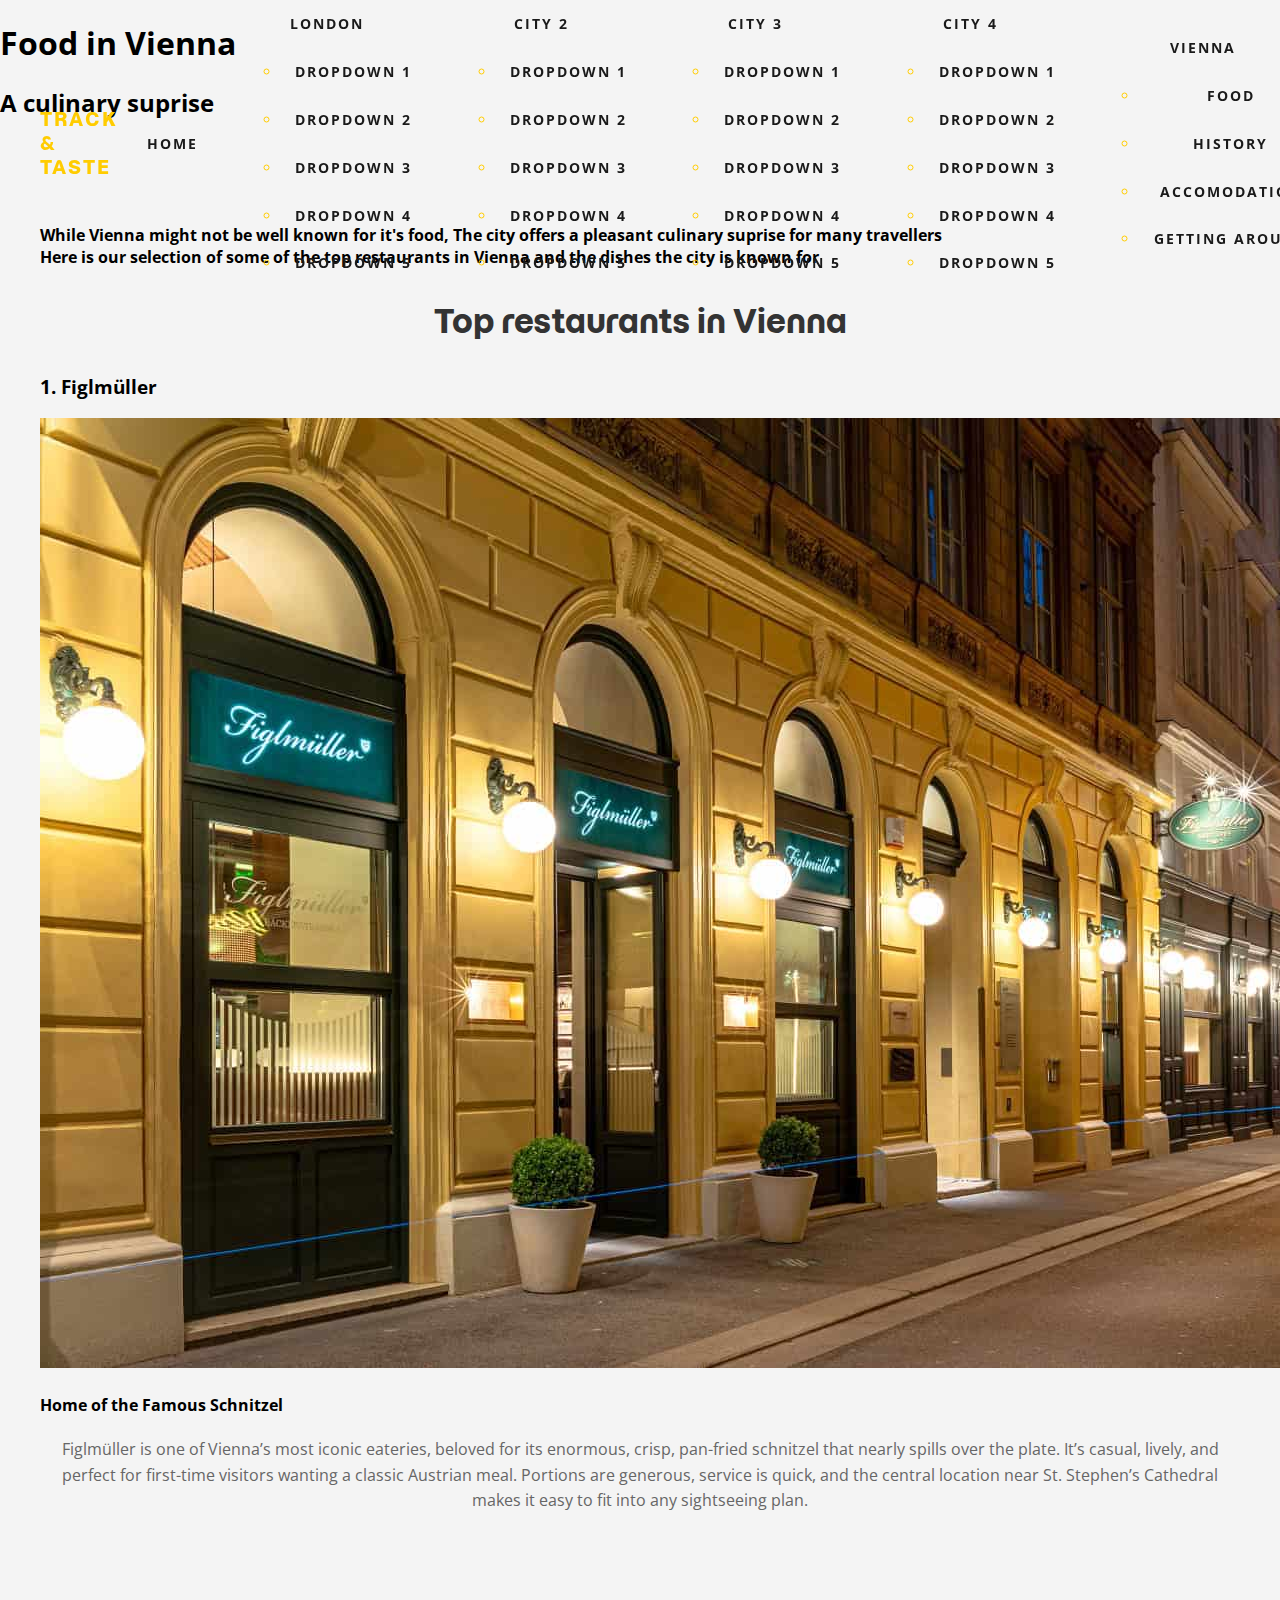
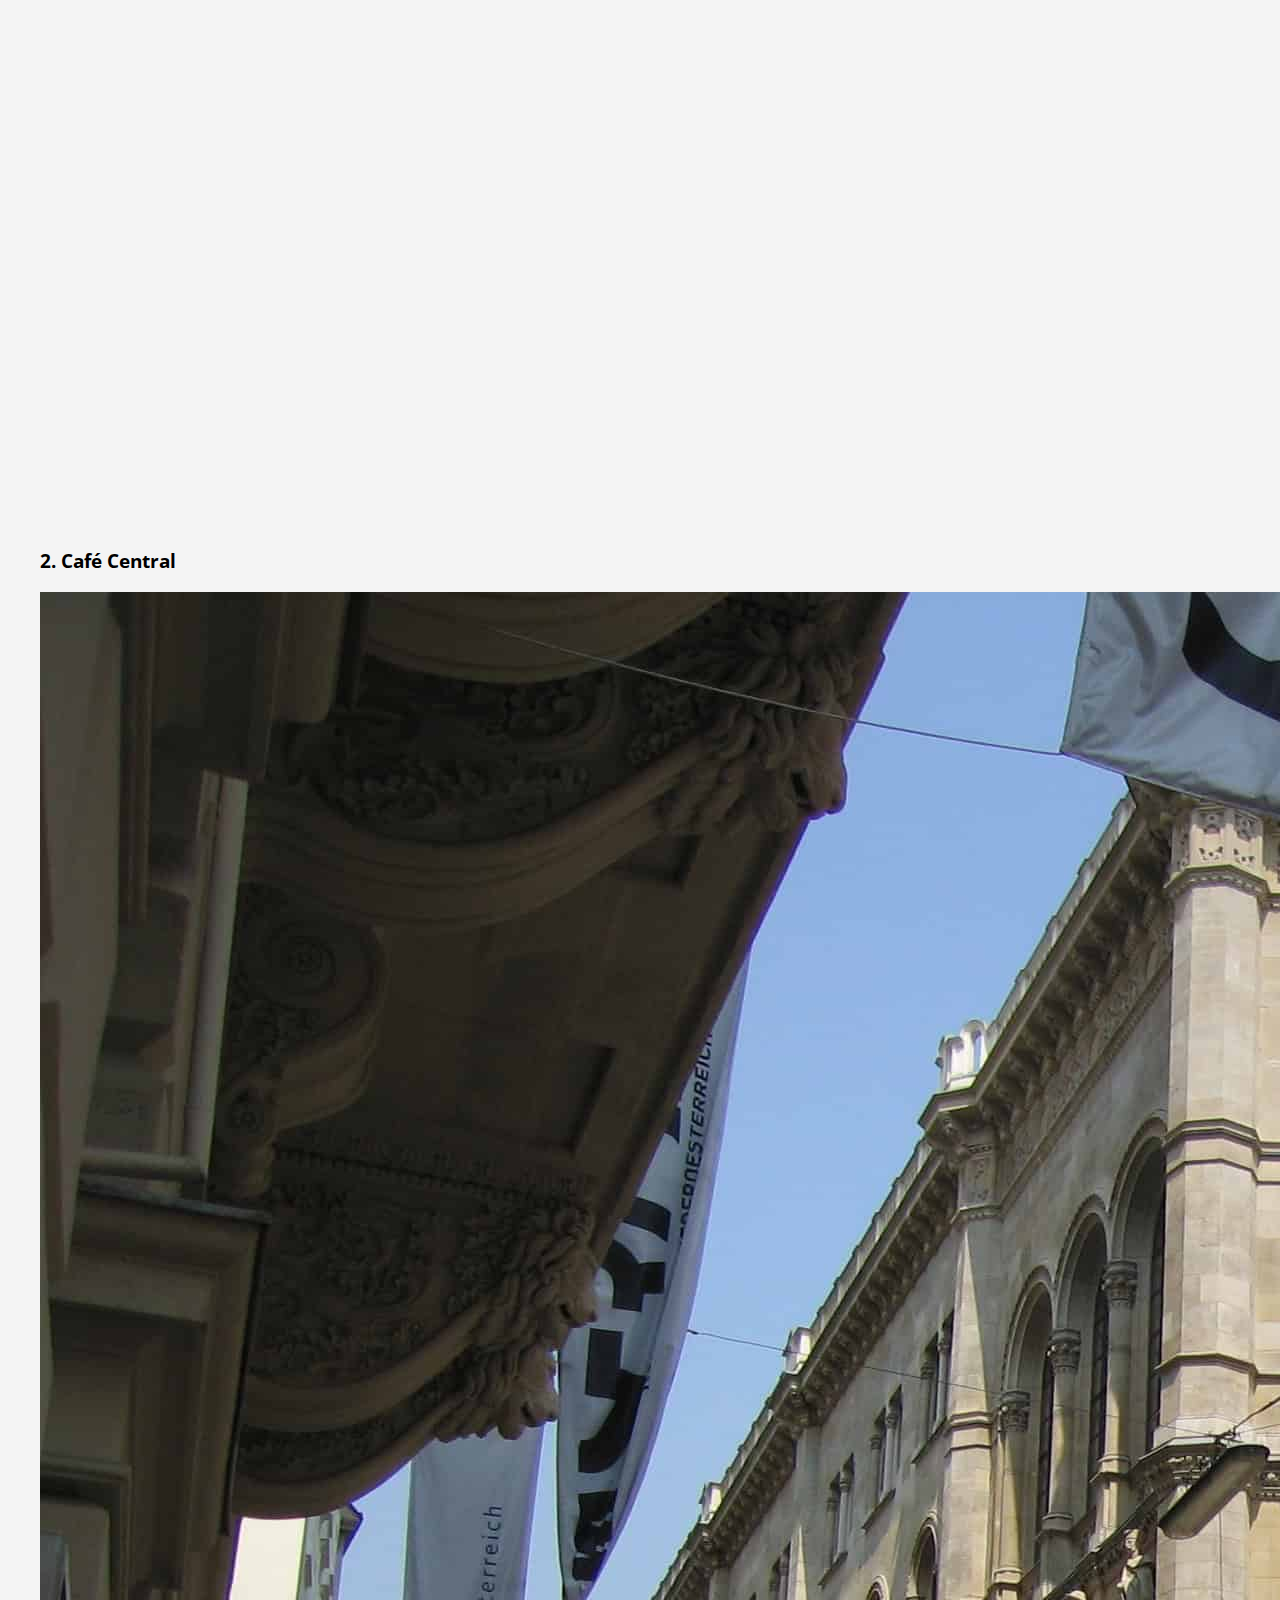
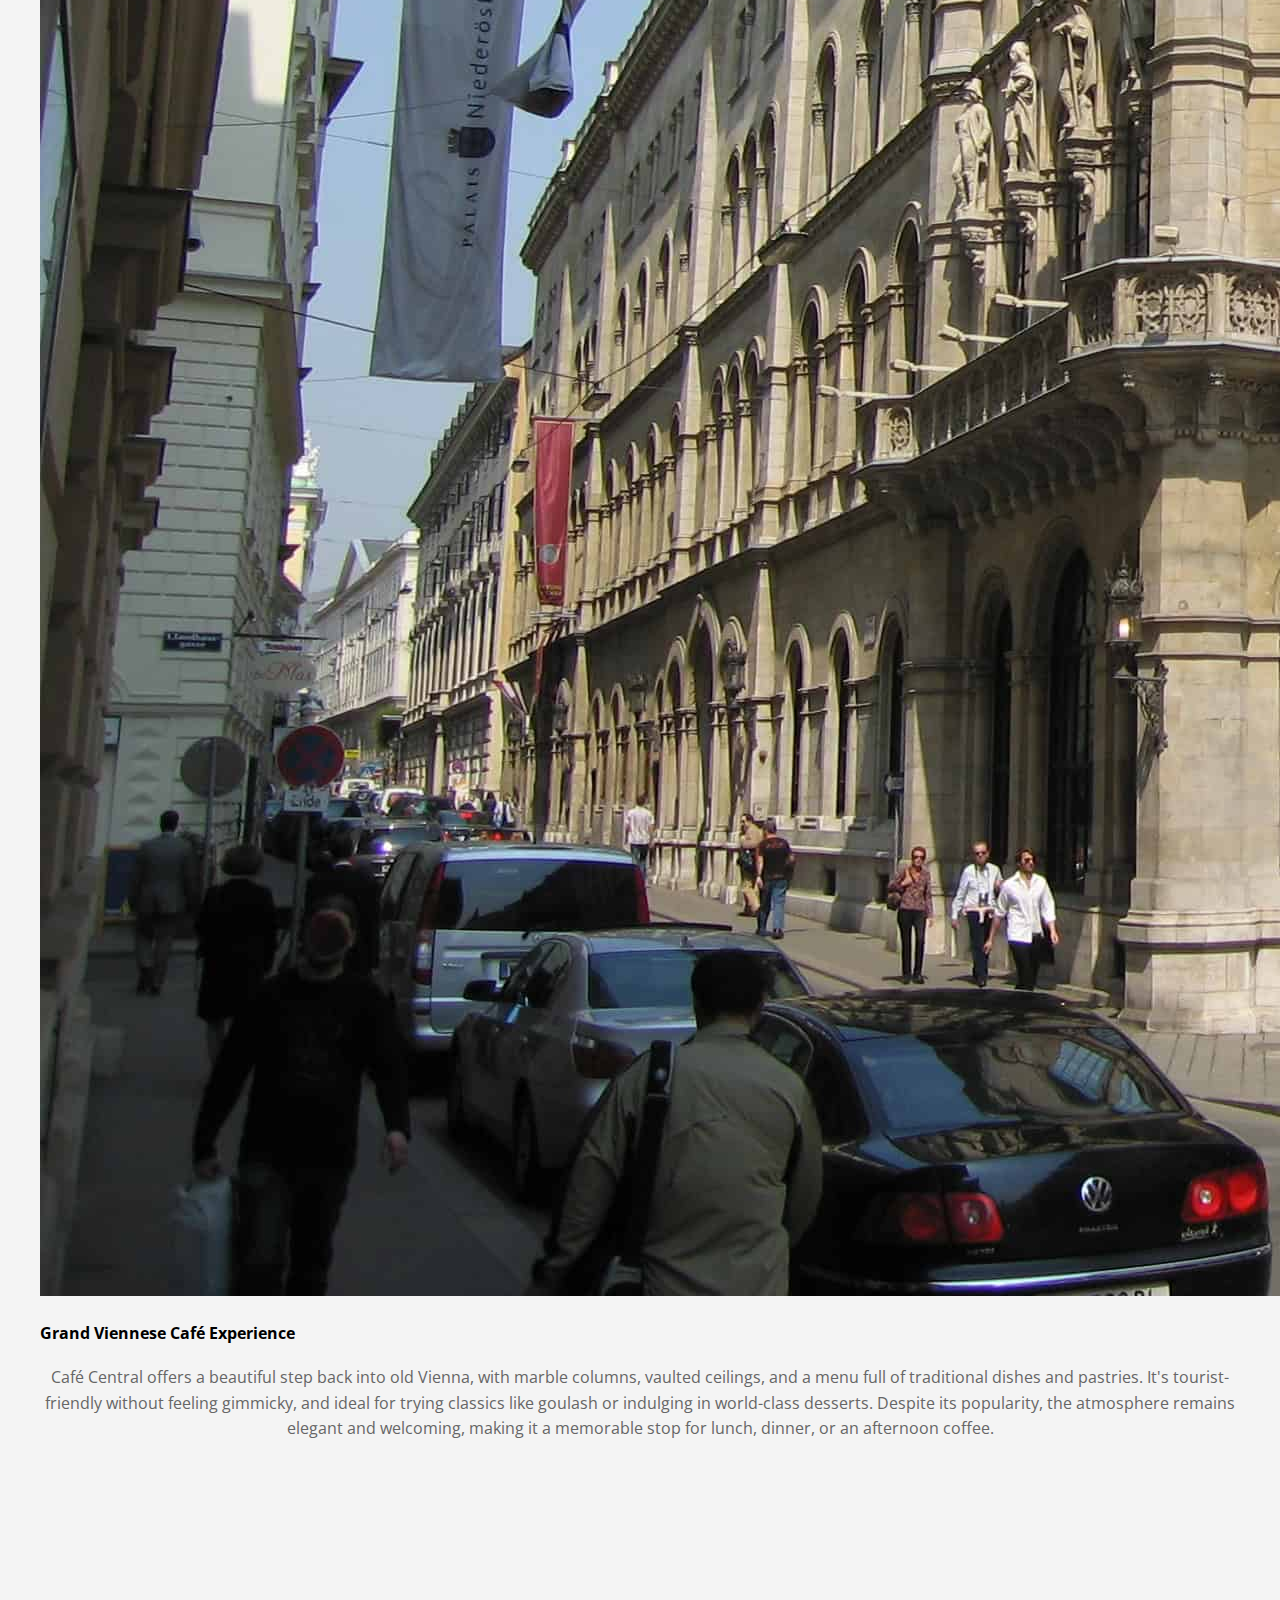
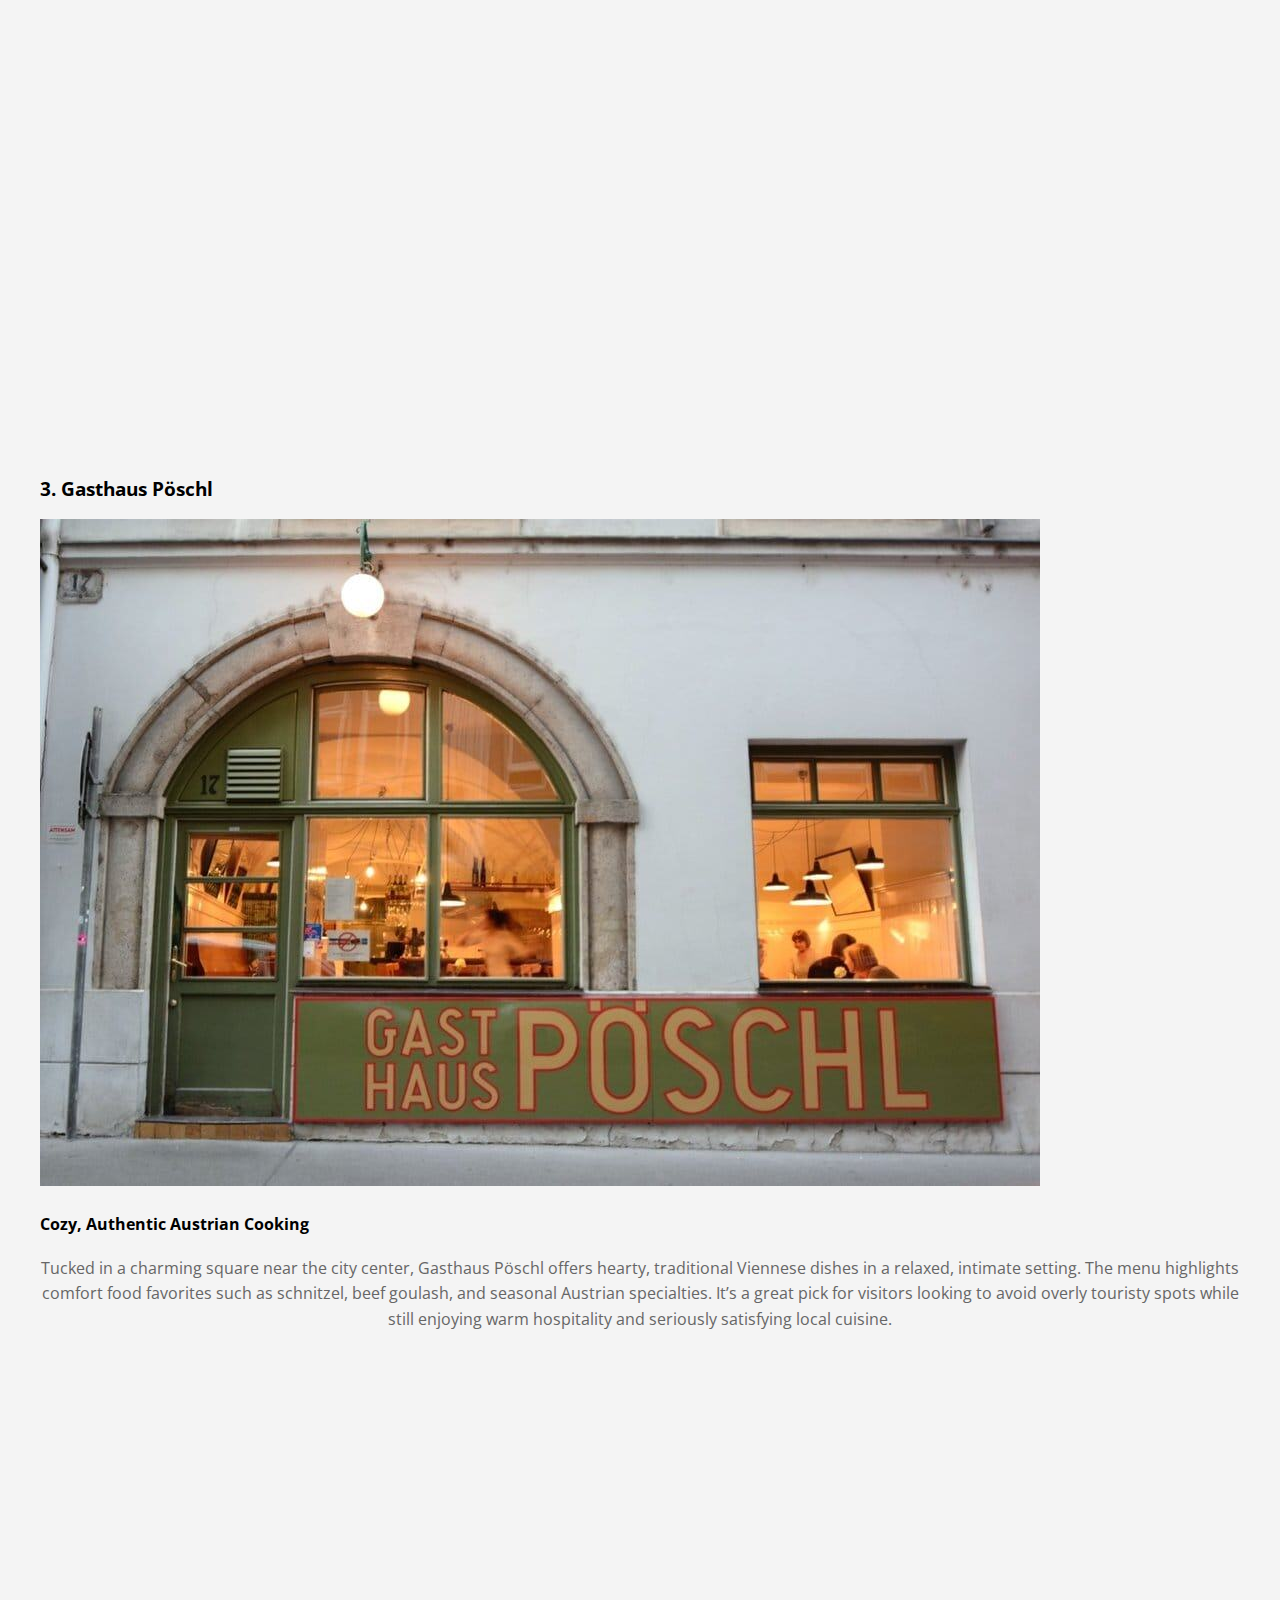
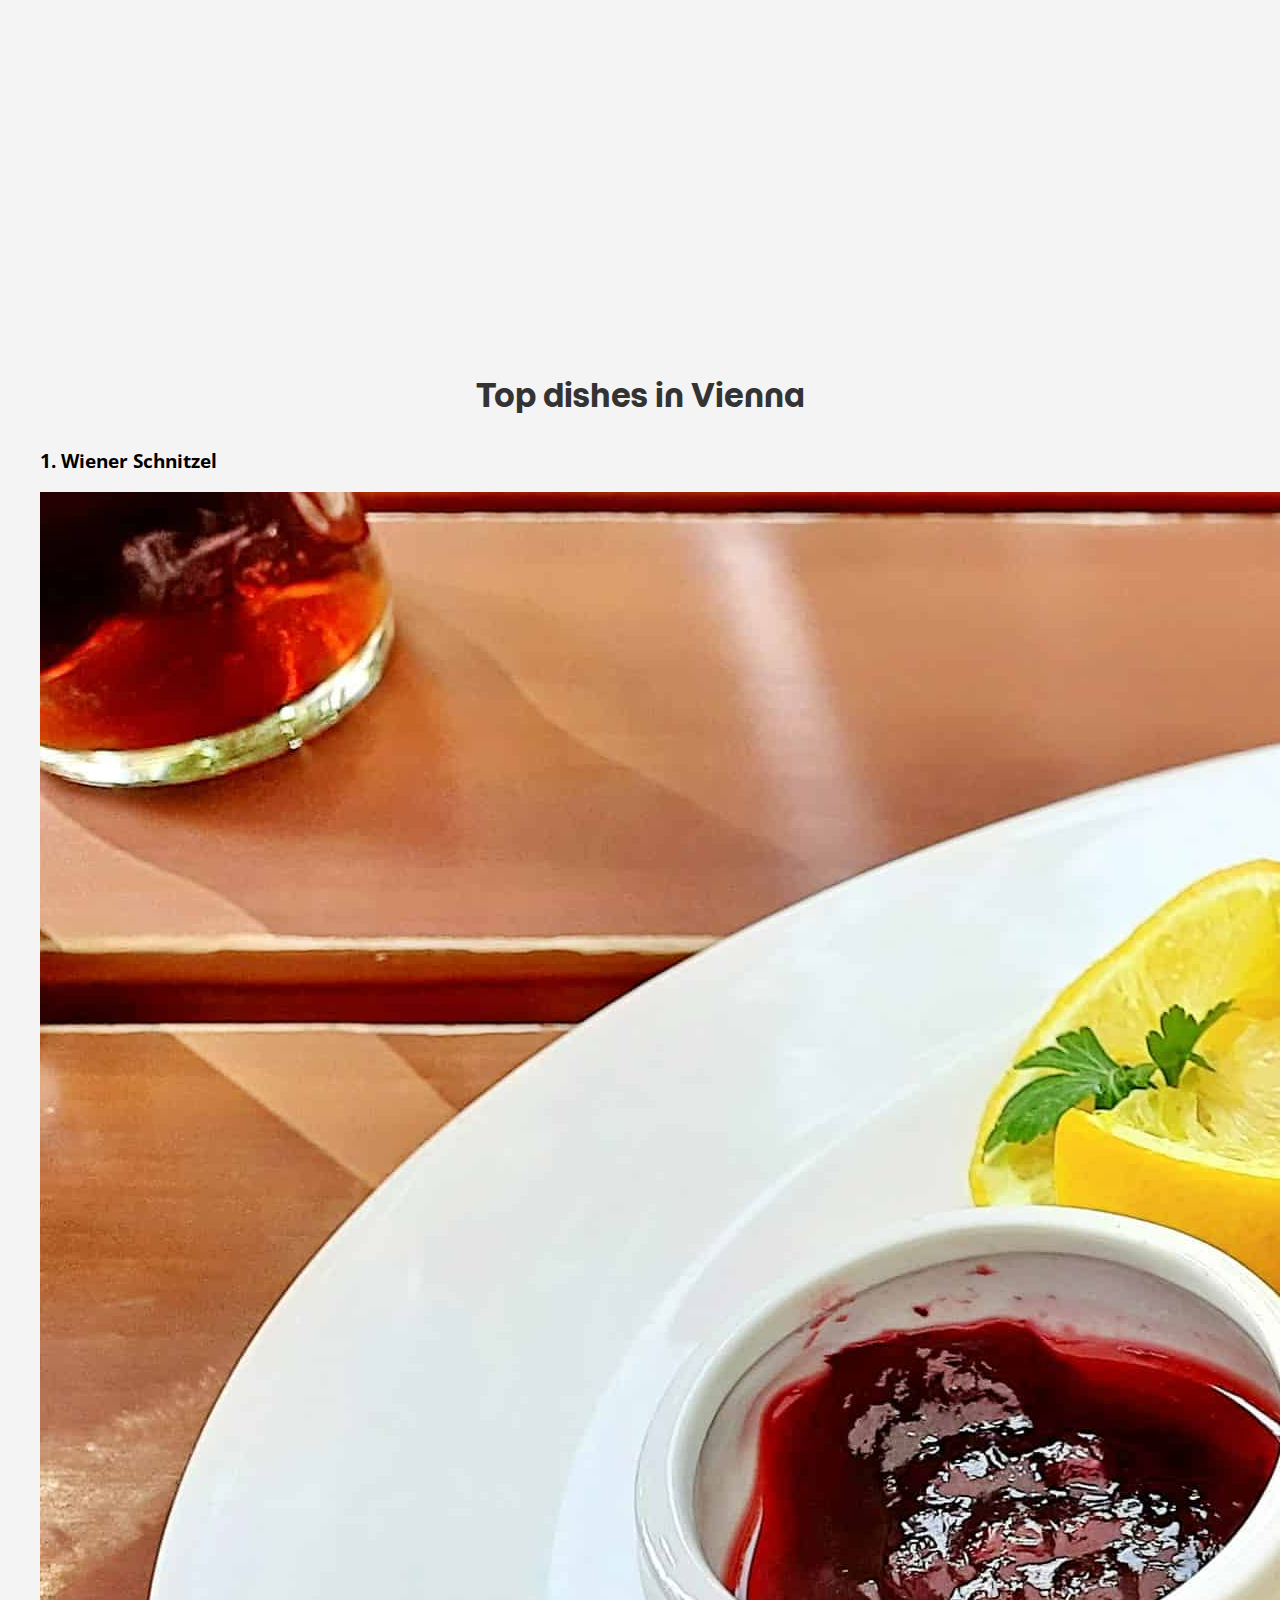
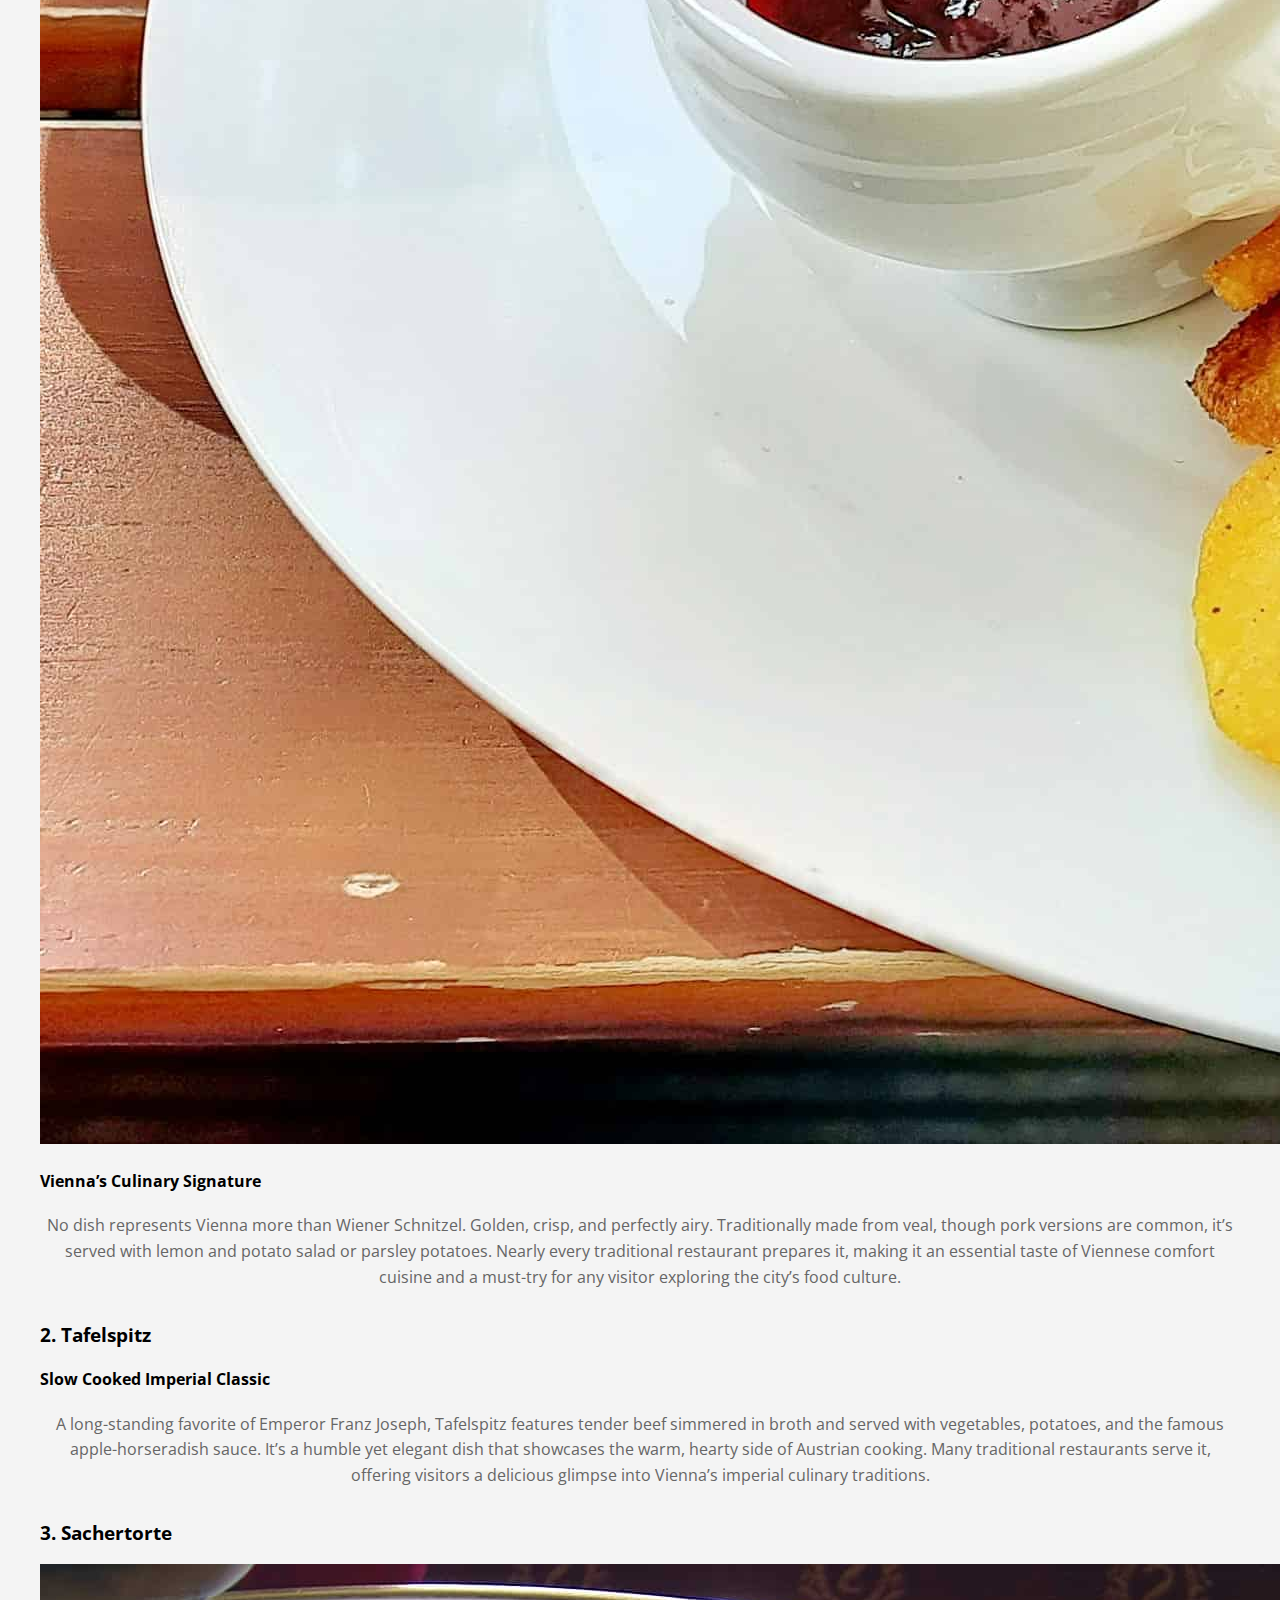
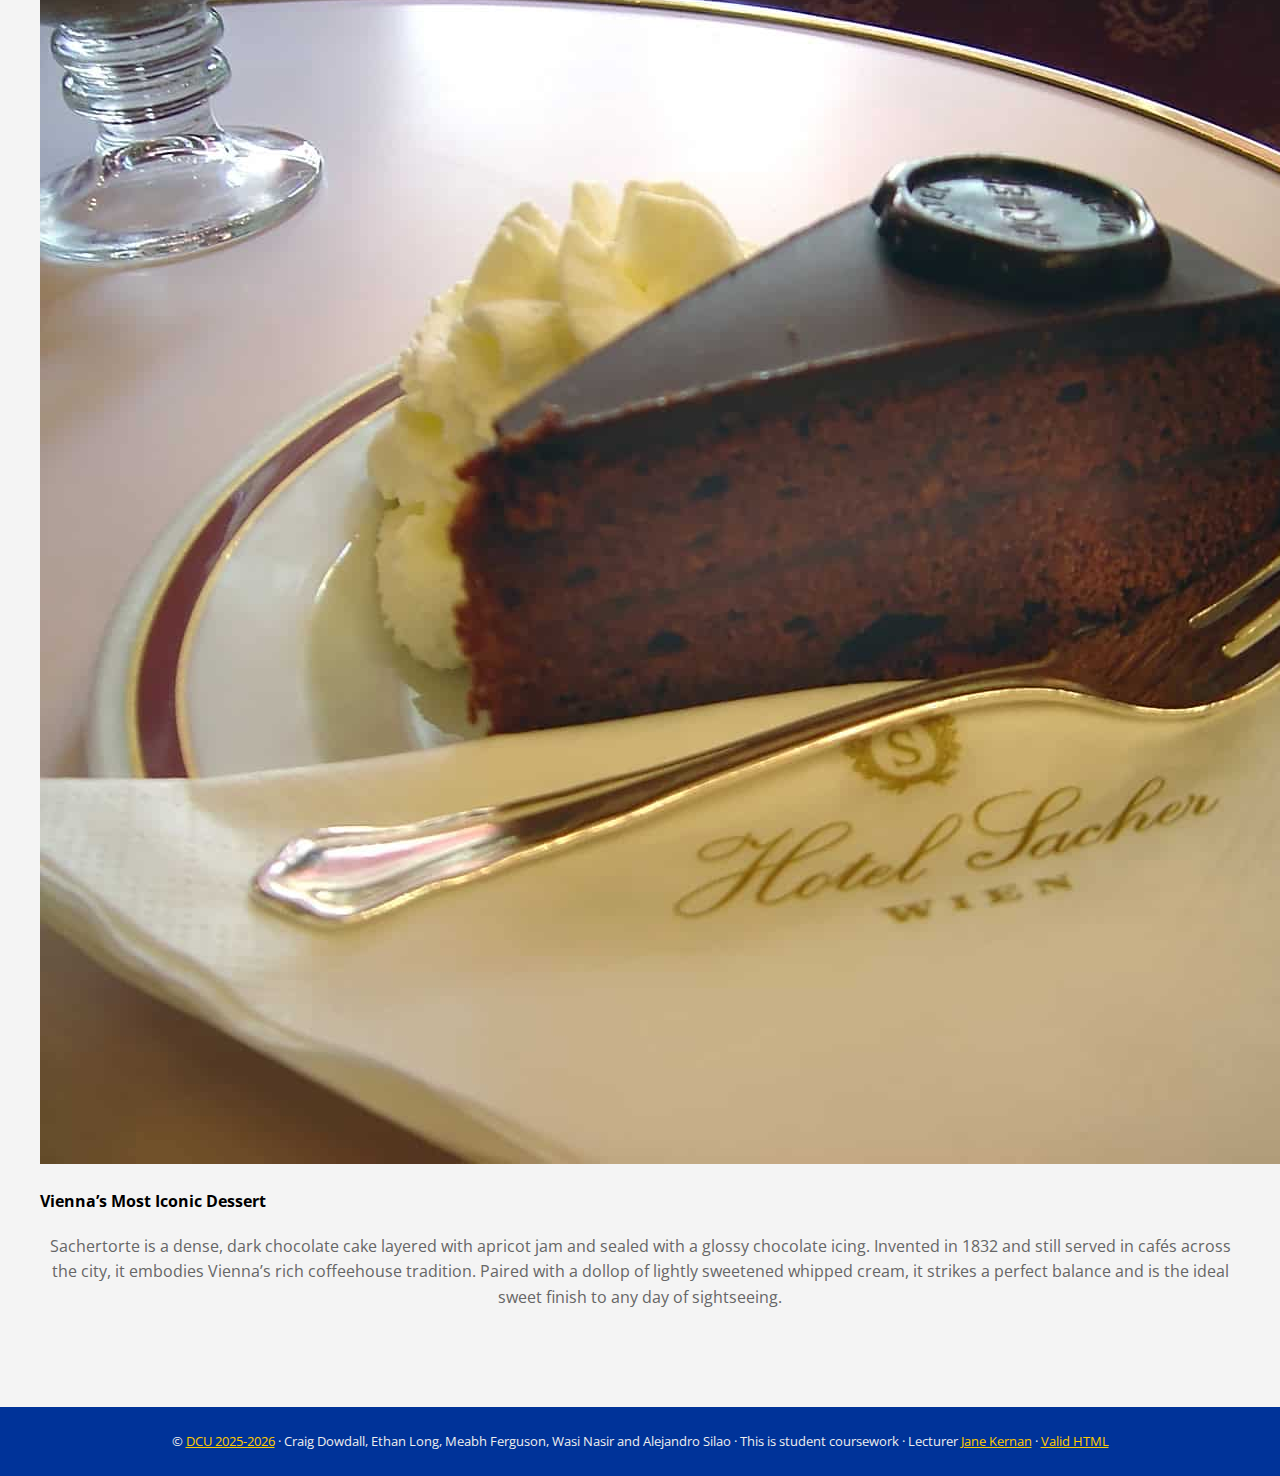
<file: vienna-food.html>
<!DOCTYPE html>
<html lang="en">
<head>
    <meta charset="UTF-8">
    <meta name="viewport" content="width=device-width, initial-scale=1.0">
    <title>Track & Taste</title>
    <link rel ="stylesheet" href="CSS/style.css">
    <meta name="theme-color" content="#eee">
    <link rel="preconnect" href="https://fonts.googleapis.com">
    <link rel="preconnect" href="https://fonts.gstatic.com" crossorigin>
    <link href="https://fonts.googleapis.com/css2?family=Momo+Trust+Display&family=Open+Sans:ital,wght@0,300..800;1,300..800&display=swap" rel="stylesheet">

</head>
<body>
    <nav class="page-nav">
        <div class="nav-container">
            <h2 class="logo">Track & Taste</h2>
            <ul class="nav-menu">
                <li><a href="index.html">Home</a></li>
                <li class="dropdown">
                    <a href="#" class="dropdown-toggle">London</a>
                    <ul class="dropdown-menu">
                        <li><a href="#">Dropdown 1</a></li>
                        <li><a href="#">Dropdown 2</a></li>
                        <li><a href="#">Dropdown 3</a></li>
                        <li><a href="#">Dropdown 4</a></li>
                        <li><a href="#">Dropdown 5</a></li>
                    </ul>
                </li>
                <li class="dropdown">
                    <a href="#" class="dropdown-toggle">City 2</a>
                    <ul class="dropdown-menu">
                        <li><a href="#">Dropdown 1</a></li>
                        <li><a href="#">Dropdown 2</a></li>
                        <li><a href="#">Dropdown 3</a></li>
                        <li><a href="#">Dropdown 4</a></li>
                        <li><a href="#">Dropdown 5</a></li>
                    </ul>
                </li>
                <li class="dropdown">
                    <a href="#" class="dropdown-toggle">City 3</a>
                    <ul class="dropdown-menu">
                        <li><a href="#">Dropdown 1</a></li>
                        <li><a href="#">Dropdown 2</a></li>
                        <li><a href="#">Dropdown 3</a></li>
                        <li><a href="#">Dropdown 4</a></li>
                        <li><a href="#">Dropdown 5</a></li>
                    </ul>
                </li>
                <li class="dropdown">
                    <a href="#" class="dropdown-toggle">City 4</a>
                    <ul class="dropdown-menu">
                        <li><a href="#">Dropdown 1</a></li>
                        <li><a href="#">Dropdown 2</a></li>
                        <li><a href="#">Dropdown 3</a></li>
                        <li><a href="#">Dropdown 4</a></li>
                        <li><a href="#">Dropdown 5</a></li>
                    </ul>
                </li>
                <li class="dropdown">
                    <a href="vienna.html" class="dropdown-toggle">Vienna</a>
                    <ul class="dropdown-menu">
                        <li><a href="vienna-food.html">Food</a></li>
                        <li><a href="#">History</a></li>
                        <li><a href="#">Accomodation</a></li>
                        <li><a href="#">Getting Around</a></li>
                    </ul>
                </li>
            </ul>
        </div>
    </nav>
<header class="article-header">
    <h1>Food in Vienna</h1>
    <h2>A culinary suprise</h2>
</header>
<section class="article">
    <h4>While Vienna might not be well known for it's food, The city offers a pleasant culinary suprise for many travellers<br>
    Here is our selection of some of the top restaurants in Vienna and the dishes the city is known for</p>
    <h2>Top restaurants in Vienna</h4>
    <div class="article-content">
        <h3>1. Figlmüller</h3>
        <img src="Images/Vienna/figlmueller.jpg">
        <h4>Home of the Famous Schnitzel</h4>
        <p>Figlmüller is one of Vienna’s most iconic eateries, beloved for its enormous, crisp, pan-fried schnitzel that nearly spills over the plate. It’s casual, lively, and perfect for first-time visitors wanting a classic Austrian meal. Portions are generous, service is quick, and the central location near St. Stephen’s Cathedral makes it easy to fit into any sightseeing plan.</p>
        <section class="map">
            <iframe src="https://www.google.com/maps/embed?pb=!1m18!1m12!1m3!1d2658.8520571551226!2d16.372504677229674!3d48.20946547125163!2m3!1f0!2f0!3f0!3m2!1i1024!2i768!4f13.1!3m3!1m2!1s0x476d079f82844f6d%3A0x7e5baade64dd9f0d!2zRmlnbG3DvGxsZXIg4oCTIFJlc3RhdXJhbnQgQsOkY2tlcnN0cmHDn2U!5e0!3m2!1sen!2sie!4v1763395804751!5m2!1sen!2sie" 
            width="600" height="450" style="border:0;" allowfullscreen="" loading="lazy" referrerpolicy="no-referrer-when-downgrade"></iframe>
        </section>
    </div>
    <div class="article-content">
        <h3>2. Café Central</h3>
        <img src="Images/Vienna/cafe_central_jpg.jpg">
        <h4>Grand Viennese Café Experience</h4>
        <p>Café Central offers a beautiful step back into old Vienna, with marble columns, vaulted ceilings, and a menu full of traditional dishes and pastries. It's tourist-friendly without feeling gimmicky, and ideal for trying classics like goulash or indulging in world-class desserts. Despite its popularity, the atmosphere remains elegant and welcoming, making it a memorable stop for lunch, dinner, or an afternoon coffee.</p>
        <section class="map">
            <iframe src="https://www.google.com/maps/embed?pb=!1m18!1m12!1m3!1d5317.604239031968!2d16.360562994105454!3d48.210427297126415!2m3!1f0!2f0!3f0!3m2!1i1024!2i768!4f13.1!3m3!1m2!1s0x476d0797f70c3b2f%3A0x5bfa873ffb422e49!2sCaf%C3%A9%20Central!5e0!3m2!1sen!2sie!4v1763396158585!5m2!1sen!2sie" 
            width="600" height="450" style="border:0;" allowfullscreen="" loading="lazy" referrerpolicy="no-referrer-when-downgrade"></iframe>
        </section>
    </div>
    <div class="article-content">
        <h3>3. Gasthaus Pöschl</h3>
        <img src="Images/Vienna/Gasthaus-Poschl.jpg">
        <h4>Cozy, Authentic Austrian Cooking</h4>
        <p>Tucked in a charming square near the city center, Gasthaus Pöschl offers hearty, traditional Viennese dishes in a relaxed, intimate setting. The menu highlights comfort food favorites such as schnitzel, beef goulash, and seasonal Austrian specialties. It’s a great pick for visitors looking to avoid overly touristy spots while still enjoying warm hospitality and seriously satisfying local cuisine.</p>
        <section class="map">
            <iframe src="https://www.google.com/maps/embed?pb=!1m18!1m12!1m3!1d2658.996166258148!2d16.371253077229586!3d48.2066897712513!2m3!1f0!2f0!3f0!3m2!1i1024!2i768!4f13.1!3m3!1m2!1s0x476d079e58b87da7%3A0x37ec1b06b791756f!2sGasthaus%20P%C3%B6schl!5e0!3m2!1sen!2sie!4v1763396183388!5m2!1sen!2sie" 
            width="600" height="450" style="border:0;" allowfullscreen="" loading="lazy" referrerpolicy="no-referrer-when-downgrade"></iframe>
        </section>
    </div>
    <h2>Top dishes in Vienna</h2>
    <div class="article-content">
        <h3>1. Wiener Schnitzel</h3>
        <img src="Images/Vienna/vienna-food.jpg">
        <h4>Vienna’s Culinary Signature</h4>
        <p>No dish represents Vienna more than Wiener Schnitzel. Golden, crisp, and perfectly airy. Traditionally made from veal, though pork versions are common, it’s served with lemon and potato salad or parsley potatoes. Nearly every traditional restaurant prepares it, making it an essential taste of Viennese comfort cuisine and a must-try for any visitor exploring the city’s food culture.</p>
    </div>
    <div class="article-content">
        <h3>2. Tafelspitz</h3
        <img src="Images/Vienna/Tafelspitz.jpg">
        <h4>Slow Cooked Imperial Classic</h4>
        <p>A long-standing favorite of Emperor Franz Joseph, Tafelspitz features tender beef simmered in broth and served with vegetables, potatoes, and the famous apple-horseradish sauce. It’s a humble yet elegant dish that showcases the warm, hearty side of Austrian cooking. Many traditional restaurants serve it, offering visitors a delicious glimpse into Vienna’s imperial culinary traditions.</p>
    </div>
    <div class="article-content">
        <h3>3. Sachertorte</h3>
        <img src="Images/Vienna/Sachertorte.jpg">
        <h4>Vienna’s Most Iconic Dessert</h4>
        <p>Sachertorte is a dense, dark chocolate cake layered with apricot jam and sealed with a glossy chocolate icing. Invented in 1832 and still served in cafés across the city, it embodies Vienna’s rich coffeehouse tradition. Paired with a dollop of lightly sweetened whipped cream, it strikes a perfect balance and is the ideal sweet finish to any day of sightseeing.</p>
    </div>
</section>
<footer id = "footer-layout">
    <p> &copy; <a href="dcu.ie/">DCU 2025-2026</a>
        <span class="footer-separator">&middot;</span>
        <span class="footer-text">Craig Dowdall, Ethan Long, Meabh Ferguson, Wasi Nasir and Alejandro Silao</span> 
        <span class="footer-separator">&middot;</span> 
        <span class="footer-text">This is student coursework</span> 
        <span class="footer-separator">&middot;</span>
        <span class="footer-text">Lecturer <a href="http://www.computing.dcu.ie/~jkernan">Jane Kernan</a></span> 
        <span class="footer-separator">&middot;</span> 
        <span class="footer-text"><a href="http://validator.w3.org/check?uri=referer" title="W3C HTML Validation Service" >Valid HTML</a><br/></span> 
    </p>
</footer>
<script src="navbar-scroll.js"></script>
</body>
</html>
</file>
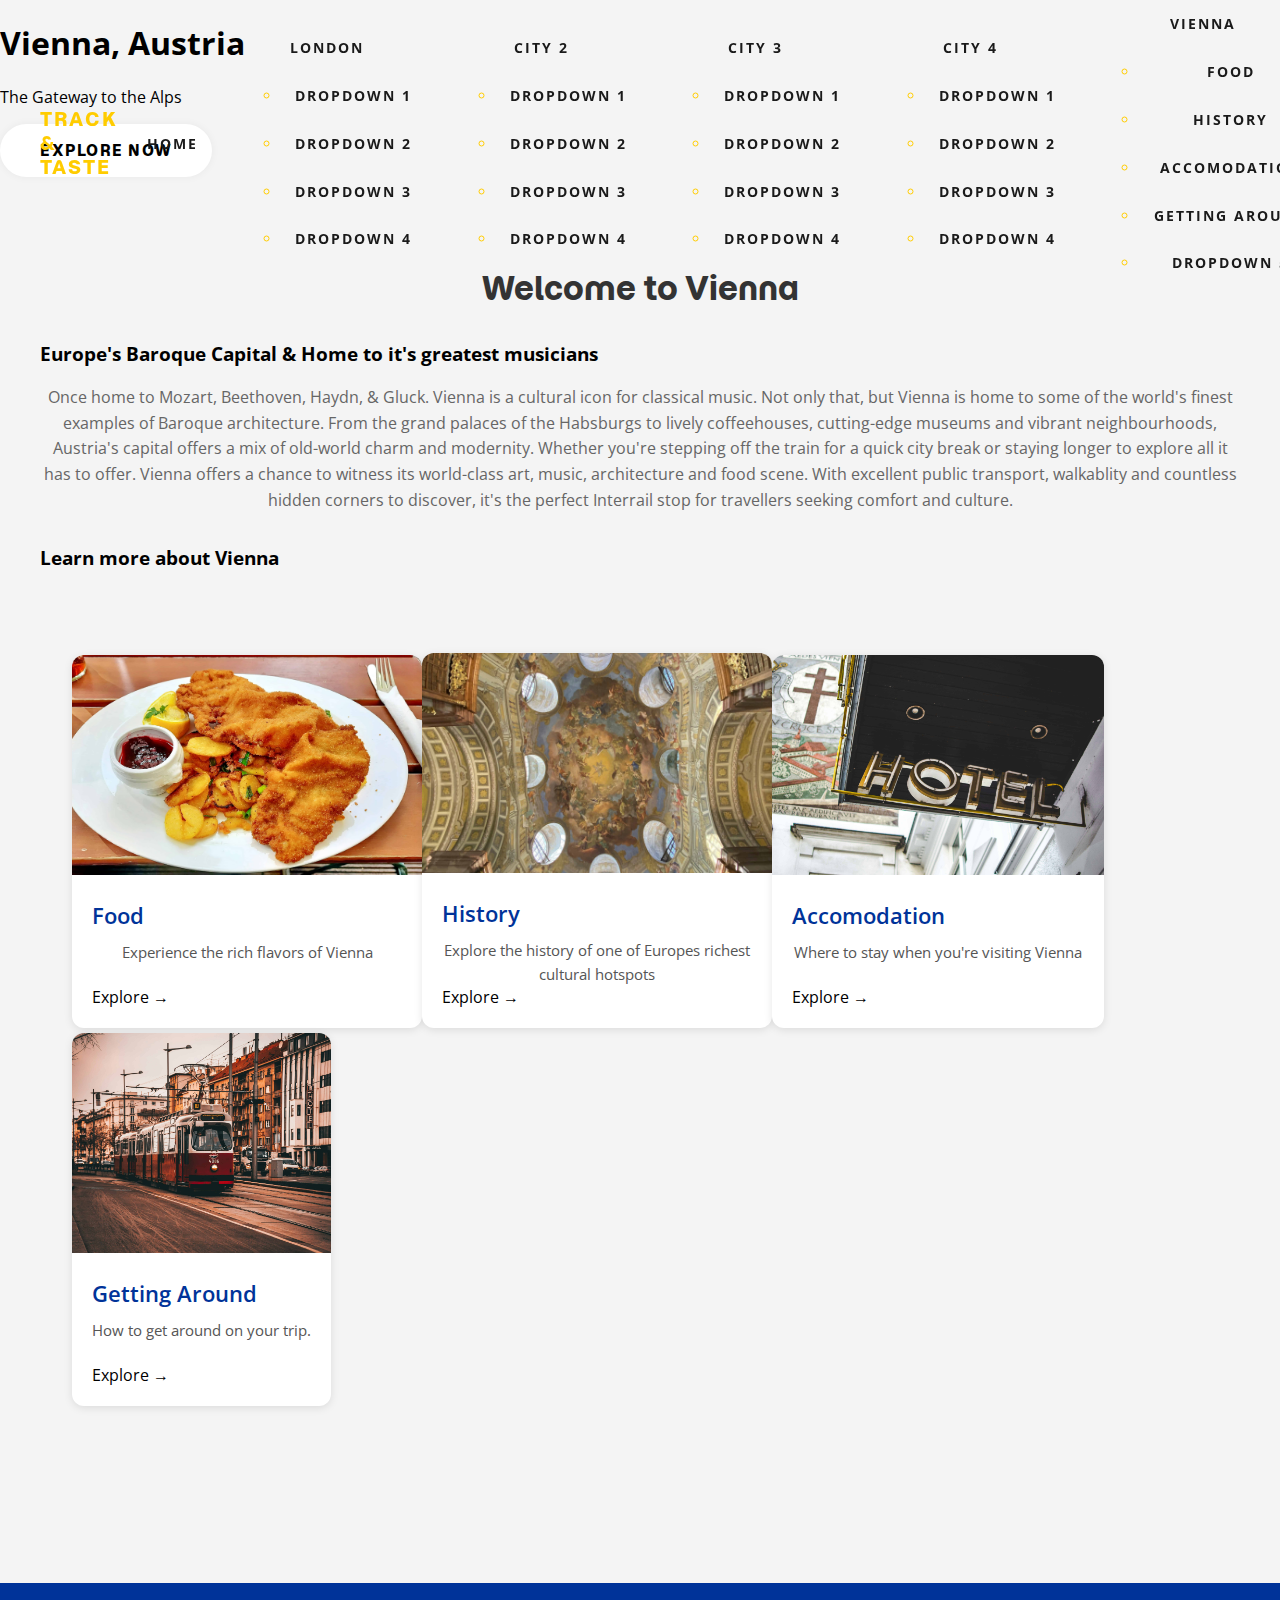
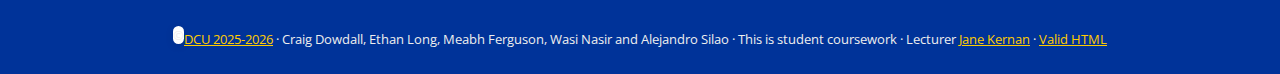
<file: vienna.html>
<!DOCTYPE html>
<html lang="en">
<head>
    <meta charset="UTF-8">
    <meta name="viewport" content="width=device-width, initial-scale=1.0">
    <title>Track & Taste</title>
    <link rel ="stylesheet" href="CSS/style.css">
    <meta name="theme-color" content="#eee">
    <link rel="preconnect" href="https://fonts.googleapis.com">
    <link rel="preconnect" href="https://fonts.gstatic.com" crossorigin>
    <link href="https://fonts.googleapis.com/css2?family=Momo+Trust+Display&family=Open+Sans:ital,wght@0,300..800;1,300..800&display=swap" rel="stylesheet">
    <script src="navbar-scroll.js"></script>
</head>
<body>
    <nav class="page-nav">
        <div class="nav-container">
            <h2 class="logo">Track & Taste</h2>
            <ul class="nav-menu">
                <li><a href="index.html">Home</a></li>
                <li class="dropdown">
                    <a href="#" class="dropdown-toggle">London</a>
                    <ul class="dropdown-menu">
                        <li><a href="#">Dropdown 1</a></li>
                        <li><a href="#">Dropdown 2</a></li>
                        <li><a href="#">Dropdown 3</a></li>
                        <li><a href="#">Dropdown 4</a></li>
                    </ul>
                </li>
                <li class="dropdown">
                    <a href="#" class="dropdown-toggle">City 2</a>
                    <ul class="dropdown-menu">
                        <li><a href="#">Dropdown 1</a></li>
                        <li><a href="#">Dropdown 2</a></li>
                        <li><a href="#">Dropdown 3</a></li>
                        <li><a href="#">Dropdown 4</a></li>
                    </ul>
                </li>
                <li class="dropdown">
                    <a href="#" class="dropdown-toggle">City 3</a>
                    <ul class="dropdown-menu">
                        <li><a href="#">Dropdown 1</a></li>
                        <li><a href="#">Dropdown 2</a></li>
                        <li><a href="#">Dropdown 3</a></li>
                        <li><a href="#">Dropdown 4</a></li>
                    </ul>
                </li>
                <li class="dropdown">
                    <a href="#" class="dropdown-toggle">City 4</a>
                    <ul class="dropdown-menu">
                        <li><a href="#">Dropdown 1</a></li>
                        <li><a href="#">Dropdown 2</a></li>
                        <li><a href="#">Dropdown 3</a></li>
                        <li><a href="#">Dropdown 4</a></li>
                    </ul>
                </li>
                <li class="dropdown">
                    <a href="vienna.html" class="dropdown-toggle">Vienna</a>
                    <ul class="dropdown-menu">
                        <li><a href="#">Food</a></li>
                        <li><a href="#">History</a></li>
                        <li><a href="#">Accomodation</a></li>
                        <li><a href="#">Getting Around</a></li>
                        <li><a href="#">Dropdown 5</a></li>
                    </ul>
                </li>
            </ul>
        </div>
    </nav>
    <header class="article-header">
        <div class = "vienna">
                <h1>Vienna, Austria</h1>
                <p>The Gateway to the Alps</p>
                <a href="#about"><button>Explore Now</button></a>
        </div>
    </header>
    <section class="intro">
        <div class="about">
        <h2>Welcome to Vienna</h2>
            <h3>Europe's Baroque Capital & Home to it's greatest musicians</h3>
                <p>Once home to Mozart, Beethoven, Haydn, & Gluck. Vienna is a cultural icon for classical music. Not only that, 
                but Vienna is home to some of the world's finest examples of Baroque architecture. 
                From the grand palaces of the Habsburgs to lively coffeehouses, cutting-edge museums and vibrant neighbourhoods, Austria's capital offers a mix of old-world charm and modernity. 
                Whether you're stepping off the train for a quick city break or staying longer to explore all it has to offer. Vienna offers a chance to witness its world-class art, music, architecture and food scene. 
                With excellent public transport, walkablity and countless hidden corners to discover, it's the perfect Interrail stop for travellers seeking comfort and culture.
                </p>
        </div>
        <h3>Learn more about Vienna</h3>
    <section class="continue-cards">
        <a href="vienna-food.html" class="card">
        <img src="Images/Vienna/vienna-food.jpg" alt="Vienna Food" class="card-image">
        <div class="card-content">
            <h3 class="card-title">Food</h3>
            <p class="card-description">Experience the rich flavors of Vienna</p><br>
            <span class="card-arrow">Explore →</span>
        </div>
            <a href="london.html" class="card">
        <img src="Images/Vienna/vienna-hist.jpg" alt="Vienna History" class="card-image">
        <div class="card-content">
            <h3 class="card-title">History</h3>
            <p class="card-description">Explore the history of one of Europes richest cultural hotspots</p>
            <span class="card-arrow">Explore →</span>
        </div>
        <a href="london.html" class="card">
        <img src="Images/Vienna/vienna-accom.jpg" alt="Vienna Accomodation" class="card-image">
        <div class="card-content">
            <h3 class="card-title">Accomodation</h3>
            <p class="card-description">Where to stay when you're visiting Vienna</p><br>
            <span class="card-arrow">Explore →</span>
        </div>
        <a href="london.html" class="card">
        <img src="Images/Vienna/vienna-pub-tran.jpg" alt="Vienna Public Transit" class="card-image">
        <div class="card-content">
            <h3 class="card-title">Getting Around</h3>
            <p class="card-description">How to get around on your trip.</p><br>
            <span class="card-arrow">Explore →</span>
        </div>
        </div>
    </section>
    </section>
        <footer id = "footer-layout">
            <p> &copy; <a href="dcu.ie/">DCU 2025-2026</a>
                <span class="footer-separator">&middot;</span>
                <span class="footer-text">Craig Dowdall, Ethan Long, Meabh Ferguson, Wasi Nasir and Alejandro Silao</span> 
                <span class="footer-separator">&middot;</span> 
                <span class="footer-text">This is student coursework</span> 
                <span class="footer-separator">&middot;</span>
                <span class="footer-text">Lecturer <a href="http://www.computing.dcu.ie/~jkernan">Jane Kernan</a></span> 
                <span class="footer-separator">&middot;</span> 
                <span class="footer-text"><a href="http://validator.w3.org/check?uri=referer" title="W3C HTML Validation Service" >Valid HTML</a><br/></span> 
            </p>
        </footer>
        <script src="navbar-scroll.js"></script>
    </body>
</html>
</file>
<file: CSS/style.css>
/* enabling smooth scrolling for anchor links */
html {
  scroll-behavior: smooth;
  scroll-padding-top: 80px; /* Adjust based on nav height */
}
/* Main navigation styling */
nav {
    background: transparent;
    color: #FFCC00;
    font-family: 'Open Sans', sans-serif;
    font-size: 0.9em;
    text-transform: uppercase;
    letter-spacing: 2px;
    font-weight: bold;
    position: fixed;
    width: 100%;
    top: 0;
    left: 0;
    z-index: 1000;
    transition: background-color 0.3s ease, box-shadow 0.3s ease;
}

/* Container to hold logo and menu */
.nav-container {
    display: flex;
    justify-content: space-between;
    align-items: center;
    padding: 0 2em;
    max-width: 1200px;
    margin: 0 auto;
}

/* Logo styling */
.logo {
    margin: 0;
    padding: 1em 0;
    font-family: 'Momo Trust Display', sans-serif;
    font-weight: 400;
    font-size: 1.3em;
    color: #FFCC00;
}

/* Menu list styling */
.nav-menu {
    list-style-type: none;
    margin: 0;
    padding: 0;
    display: flex;
    align-items: center;
}

/* Menu items */
.nav-menu li {
    margin-left: 1em;
}

/* Menu links - black by default (before scroll) */
.nav-menu li a {
    display: block;
    color: #1a1a1a;
    text-align: center;
    padding: 1em 1em;
    text-decoration: none;
    transition: all 0.3s ease;
    white-space: nowrap;
}

/* Hover effect */
.nav-menu li a:hover {
    background-color: #003399;
    color: #eee;
    border-radius: 20px;
}

/* Solid background when scrolled */
nav.scrolled {
    background: #003399;
}
/* Menu links - white after scroll */
nav.scrolled .nav-menu li a {
    color: #eee;
}
nav.scrolled .nav-menu li a:hover {
    background-color: #FFCC00;
    color: #1a1a1a;
    border-radius: 20px;
}

.page-header {
    background-image: url('../images/herobg.jpg');
    background-attachment: fixed;
    background-repeat: no-repeat;
    background-size: cover;
    background-position: center;
    text-align: center;
    color: #eee;
    padding: 0 0 0 0;
    background-color: #f4f4f4;
    font-family: 'Open Sans', sans-serif;
    width: 100dvw;
    height: 90dvh;
    display: flex;
    align-items: center;
    justify-content: center;
    flex-direction: column;
    border-radius: 20px 20px 0 0;
}

.page-header h1 {
    font-family: 'Momo Trust Display', sans-serif;
    font-weight: 400;
    font-size: 5em;
    margin: 0.2em 0;
    text-shadow: 2px 2px 4px rgba(0, 0, 0, 0.7);
}

.page-header p {
    font-size: 1.2em;
    max-width: 600px;
    margin: 0.5em 0 1em 0;
    text-shadow: 1px 1px 3px rgba(0, 0, 0, 0.6);
}
.container {
    display: flex;
    gap: 2%; /* replaces your margin */
}

.right-section {
    display: flex;
    justify-content: center;
    align-items: center; /* or center if you want vertical centering too */
}

.left-section, .right-section {
    flex: 1; /* or use flex: 1 for equal widths */
}


/* button from cssbuttons.io */
button {
  font-family: 'Momo Trust Display', sans-serif;
  padding: 17px 40px;
  border-radius: 50px;
  cursor: pointer;
  border: 0;
  background-color: white;
  box-shadow: rgb(0 0 0 / 5%) 0 0 8px;
  letter-spacing: 1.5px;
  text-transform: uppercase;
  font-size: 15px;
  transition: all 0.5s ease;
}

button:hover {
  letter-spacing: 3px;
  background-color: hsl(261deg 80% 48%);
  color: hsl(0, 0%, 100%);
  box-shadow: rgb(93 24 220) 0px 7px 29px 0px;
}

button:active {
  letter-spacing: 3px;
  background-color: hsl(261deg 80% 48%);
  color: hsl(0, 0%, 100%);
  box-shadow: rgb(93 24 220) 0px 0px 0px 0px;
  transform: translateY(10px);
  transition: 100ms;
}

body {
    margin: 0;
    font-family: 'Open Sans', sans-serif;
    background-color: #f4f4f4;
    overflow-x: hidden;
}

section {
    padding: 4em 2em;
    max-width: 1200px;
    margin: 0 auto;
}
section h2 {
    text-align: center;
    margin-bottom: 1em;
    font-family: 'Momo Trust Display', sans-serif;
    font-weight: 400;
    font-size: 2em;
    color: #333;
}
section p {
    line-height: 1.6;
    color: #666;
    font-size: 1em;
    max-width: 1200px;
    margin: 0 auto 2em auto;
    text-align: center;
}

/* Card Styling */
.card {
  background: white;
  border-radius: 12px;
  overflow: hidden;
  max-width: 350px;
  cursor: pointer;
  transition: transform 0.3s ease, box-shadow 0.3s ease;
  box-shadow: 0 2px 8px rgba(0, 0, 0, 0.1);
  text-decoration: none;
  color: inherit;
  display: block;
  position: center;
  display: inline-block;
  text-align: left; /* keeps text inside card left-aligned */
}

.card:hover {
  transform: translateY(-5px);
  box-shadow: 0 8px 16px rgba(0, 51, 153, 0.15);
  transition: transform 0.3s ease, box-shadow 0.3s ease;
}

.card-image {
  width: 100%;
  height: 220px;
  object-fit: cover;
}

.card-content {
  padding: 20px;
}

.card-title {
  color: #003399;
  font-size: 22px;
  font-weight: 600;
  margin: 0 0 10px 0;
}

.card-description {
  color: #555;
  font-size: 15px;
  line-height: 1.6;
  margin: 0;
}

.card:hover .card-image {
  transform: scale(1.05);
}

.card:hover .card-title {
  color: #FFCC00;
  transition: color 0.3s ease, transform 0.3s ease;
}

.card:hover .card-arrow {
  color: #FFCC00;
  transform: translateX(5px);
  transition: color 0.3s ease, transform 0.3s ease;
}
/* footer styling */
footer {
  background: #039;
  color: #eee;
  text-align: center;
  padding: 1em 0;
  font-size: 0.8em;
  bottom: 0;
  left: 0;
  right: 0;
  margin-bottom: 0px;
}

footer a {
  color: #FFCC00;
}
</file>
